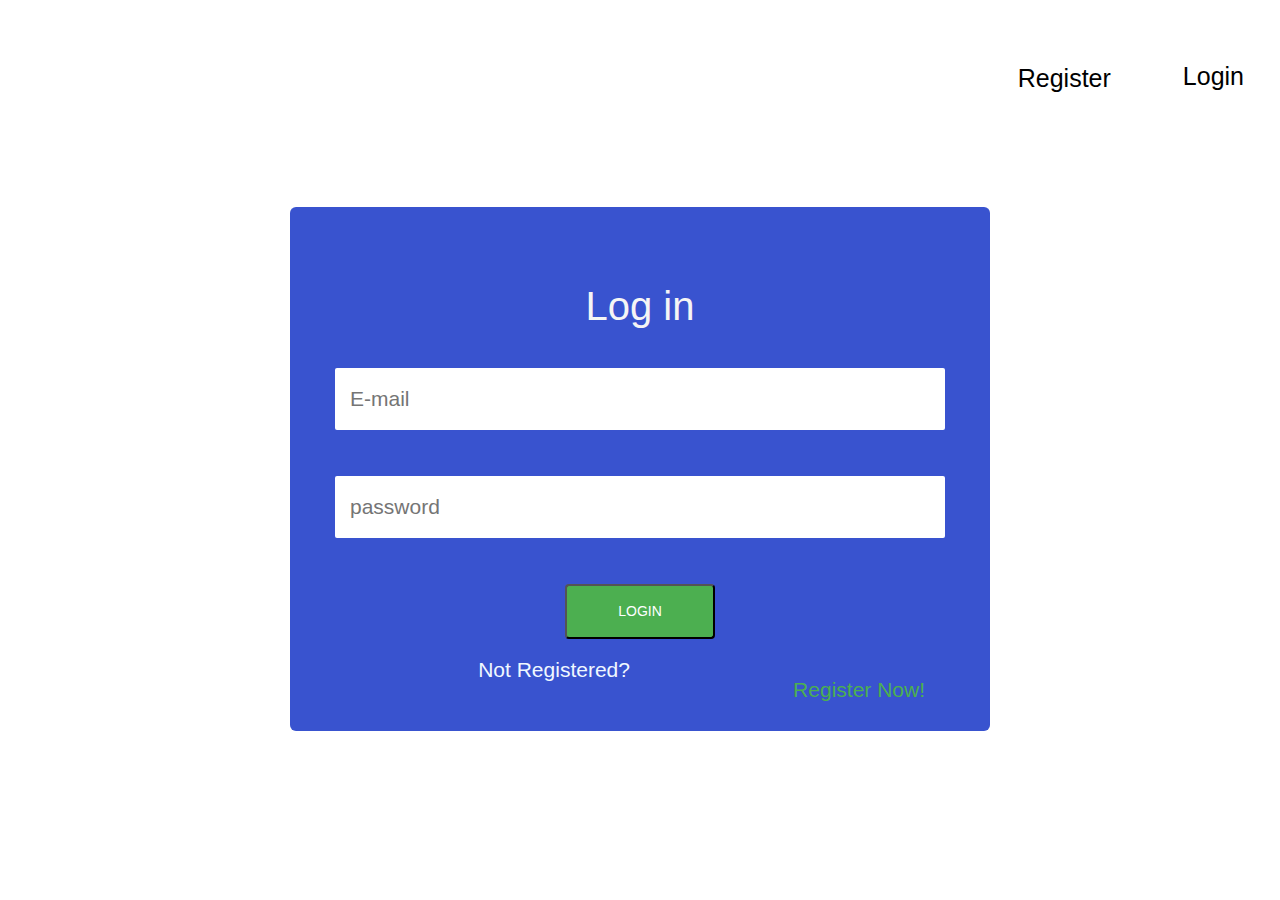
<file: index.html>
<!doctype html>
<html lang="en">

<head>
    <!-- Required meta tags -->
    <meta charset="utf-8">
    <meta name="viewport" content="width=device-width, initial-scale=1, shrink-to-fit=no">

    <!-- Bootstrap CSS -->
    <link rel="stylesheet" href="https://cdn.jsdelivr.net/npm/bootstrap@4.3.1/dist/css/bootstrap.min.css" integrity="sha384-ggOyR0iXCbMQv3Xipma34MD+dH/1fQ784/j6cY/iJTQUOhcWr7x9JvoRxT2MZw1T" crossorigin="anonymous">
    <link rel="stylesheet" href="style.css">
    <!-- <title>Hello, world!</title> -->
    <style>
        #Log-in {
            color: whitesmoke;
            padding: 30px;
        }
    </style>
</head>

<body>

    <div class="nav-item">
        <li class="nav-item">
            <a style="margin-top: 50px;" class="nav-link" aria-current="page" href="index.html">Login</a>
        </li>
        <li class="nav-item">
            <a class="nav-link" aria-current="page" href="php_laravel/Register.html">Register</a>
        </li>
    </div>

    <!-- <li class="nav-item">
        <a class="nav-link" aria-current="page" href="php_laravel/Register.html">Register</a>
        <a class="nav-link" aria-current="page" href="index.html">Login</a>
    </li> -->

    <div class="col-md-12">
        <div class="login_page">
            <div class="form">
                <h1 id="Log-in"> Log in </h1>

                <form class="login_form" action="Login.php" method="post">
                    <input type="text" placeholder="E-mail" name="email">
                    <br><br>
                    <input type="password" placeholder="password" name="password">
                    <br> <br>
                    <button>login</button>
                    <p class="message">Not Registered? <a href="php_laravel/Register.html">Register Now!</a></p>
                </form>
            </div>
        </div>
    </div>
    </form>
    <script src="https://code.jquery.com/jquery-3.3.1.slim.min.js" integrity="sha384-q8i/X+965DzO0rT7abK41JStQIAqVgRVzpbzo5smXKp4YfRvH+8abtTE1Pi6jizo" crossorigin="anonymous"></script>
    <script src="https://cdn.jsdelivr.net/npm/popper.js@1.14.7/dist/umd/popper.min.js" integrity="sha384-UO2eT0CpHqdSJQ6hJty5KVphtPhzWj9WO1clHTMGa3JDZwrnQq4sF86dIHNDz0W1" crossorigin="anonymous"></script>
    <script src="https://cdn.jsdelivr.net/npm/bootstrap@4.3.1/dist/js/bootstrap.min.js" integrity="sha384-JjSmVgyd0p3pXB1rRibZUAYoIIy6OrQ6VrjIEaFf/nJGzIxFDsf4x0xIM+B07jRM" crossorigin="anonymous"></script>
</body>

</html>
</file>
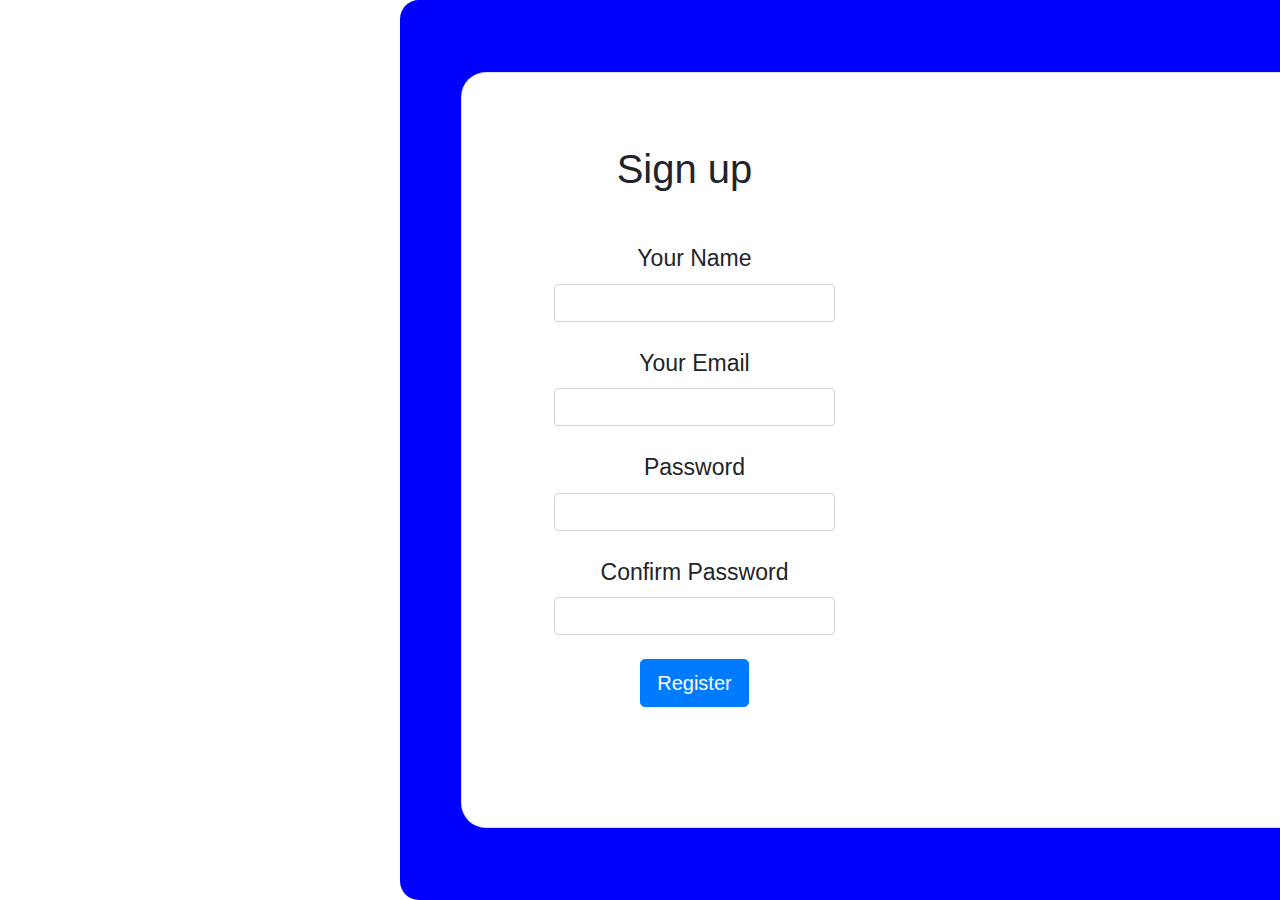
<file: Register.html>
<!doctype html>
<html lang="en">

<head>
    <!-- Required meta tags -->
    <meta charset="utf-8">
    <meta name="viewport" content="width=device-width, initial-scale=1, shrink-to-fit=no">

    <!-- Bootstrap CSS -->
    <link rel="stylesheet" href="https://cdn.jsdelivr.net/npm/bootstrap@4.3.1/dist/css/bootstrap.min.css" integrity="sha384-ggOyR0iXCbMQv3Xipma34MD+dH/1fQ784/j6cY/iJTQUOhcWr7x9JvoRxT2MZw1T" crossorigin="anonymous">

    <title>Hello, world!</title>
    <style>
        .vh-100 {
            font-size: 23px;
            text-align: center;
            width: 1100px;
            border-radius: 0.5cm;
        }
        
        #btn-container {
            cursor: pointer;
        }
        
        #register-container {
            text-align: center;
            margin-left: 400px;
        }
        
        form {
            padding-left: 20px;
        }
    </style>
</head>

<body>
    <section class="vh-100" style="background-color:blue;" id="register-container">
        <div class="container h-100">
            <div class="row d-flex justify-content-center align-items-center h-100">
                <div class="col-lg-12 col-xl-11">
                    <div class="card text-black" style="border-radius: 25px;">
                        <div class="card-body p-md-5">
                            <div class="row justify-content-center">
                                <div class="col-md-10 col-lg-6 col-xl-5 order-2 order-lg-1">

                                    <p class="text-center h1 fw-bold mb-5 mx-1 mx-md-4 mt-4">Sign up</p>

                                    <form class="mx-1 mx-md-4" action="Reg">

                                        <div class="d-flex flex-row align-items-center mb-4">
                                            <i class="fas fa-user fa-lg me-3 fa-fw"></i>
                                            <div class="form-outline flex-fill mb-0">
                                                <label class="form-label" for="form3Example1c">Your Name</label>
                                                <input type="text" id="form3Example1c" class="form-control" />

                                            </div>
                                        </div>

                                        <div class="d-flex flex-row align-items-center mb-4">
                                            <i class="fas fa-envelope fa-lg me-3 fa-fw"></i>
                                            <div class="form-outline flex-fill mb-0">
                                                <label class="form-label" for="form3Example3c">Your Email</label>
                                                <input type="email" id="form3Example3c" class="form-control" />

                                            </div>
                                        </div>

                                        <div class="d-flex flex-row align-items-center mb-4">
                                            <i class="fas fa-lock fa-lg me-3 fa-fw"></i>
                                            <div class="form-outline flex-fill mb-0">
                                                <label class="form-label" for="form3Example4c">Password</label>
                                                <input type="password" id="form3Example4c" class="form-control" />

                                            </div>
                                        </div>

                                        <div class="d-flex flex-row align-items-center mb-4">
                                            <i class="fas fa-key fa-lg me-3 fa-fw"></i>
                                            <div class="form-outline flex-fill mb-0">

                                                <label class="form-label" for="form3Example4c"> Confirm Password</label>
                                                <input type="password" id="form3Example4cd" class="form-control" />

                                            </div>

                                        </div>
                                        <div class="d-flex justify-content-center mx-4 mb-3 mb-lg-4">
                                            <button type="button" class="btn btn-primary btn-lg" id="btn-container">Register</button>
                                        </div>

                                        <div class="form-check d-flex justify-content-center mb-5">

                                        </div>
                                    </form>

                                </div>
                                <div class="col-md-10 col-lg-6 col-xl-7 d-flex align-items-center order-1 order-lg-2">

                                    <!-- <img src="https://mdbcdn.b-cdn.net/img/Photos/new-templates/bootstrap-registration/draw1.webp" class="img-fluid" alt="Sample image"> -->

                                </div>
                            </div>
                        </div>
                    </div>
                </div>
            </div>
        </div>
    </section>
    <!-- Optional JavaScript -->
    <!-- jQuery first, then Popper.js, then Bootstrap JS -->
    <script src="https://code.jquery.com/jquery-3.3.1.slim.min.js" integrity="sha384-q8i/X+965DzO0rT7abK41JStQIAqVgRVzpbzo5smXKp4YfRvH+8abtTE1Pi6jizo" crossorigin="anonymous"></script>
    <script src="https://cdn.jsdelivr.net/npm/popper.js@1.14.7/dist/umd/popper.min.js" integrity="sha384-UO2eT0CpHqdSJQ6hJty5KVphtPhzWj9WO1clHTMGa3JDZwrnQq4sF86dIHNDz0W1" crossorigin="anonymous"></script>
    <script src="https://cdn.jsdelivr.net/npm/bootstrap@4.3.1/dist/js/bootstrap.min.js" integrity="sha384-JjSmVgyd0p3pXB1rRibZUAYoIIy6OrQ6VrjIEaFf/nJGzIxFDsf4x0xIM+B07jRM" crossorigin="anonymous"></script>
</body>

</html>
</file>
<file: style.css>
body {
    /* background-image:  url(../images/67.jpg); */
    height: 100vh;
    background-size: cover;
    font-size: 21px;
    background-position: center
}


/* .nav-item:hover {
    color: blue;
    font-size: 24px;
} */

a {
    cursor: pointer;
    color: black;
    display: inline;
    float: right;
    margin: 20px;
    font-size: 25px;
    text-decoration: none;
}

.login_page {
    width: 700px;
    padding: 10% 0 0;
    margin: auto;
    height: 300px;
}

.col-md-12 {
    padding: 20px;
}

.form {
    position: relative;
    z-index: 1;
    background: rgba(7, 40, 195, 0.8);
    /* max-width: 360px; */
    margin: 0 auto 100px;
    padding: 45px;
    text-align: center;
    border-radius: 6px;
    /* height: 350px; */
    /* width: 1000px; */
}

.form input {
    font-family: "Roboto", Sans-serif;
    outline: 1;
    width: 100%;
    border: 0;
    margin: 0 0 15px;
    padding: 15px;
    box-sizing: border-box;
    font-size: 21px;
    border-radius: 2px
}

.form button {
    font-family: "Roboto", Sans-serif;
    text-transform: uppercase;
    outline: 0;
    background: #4CAF50;
    width: 150px;
    border: 2;
    border-radius: 4px;
    padding: 15px;
    color: #fff;
    font-size: 14px;
    cursor: pointer
}

.form button:hover,
.form button:active {
    background: #43A047
}

.form .message {
    margin: 15px 0 0;
    color: aliceblue;
    font-size: 21px
}

.form .message a {
    color: #4CAF50;
    font-size: 21px;
    text-decoration: none
}

.form .register_form {
    display: none
}

p {
    font-size: 23px;
}
</file>
